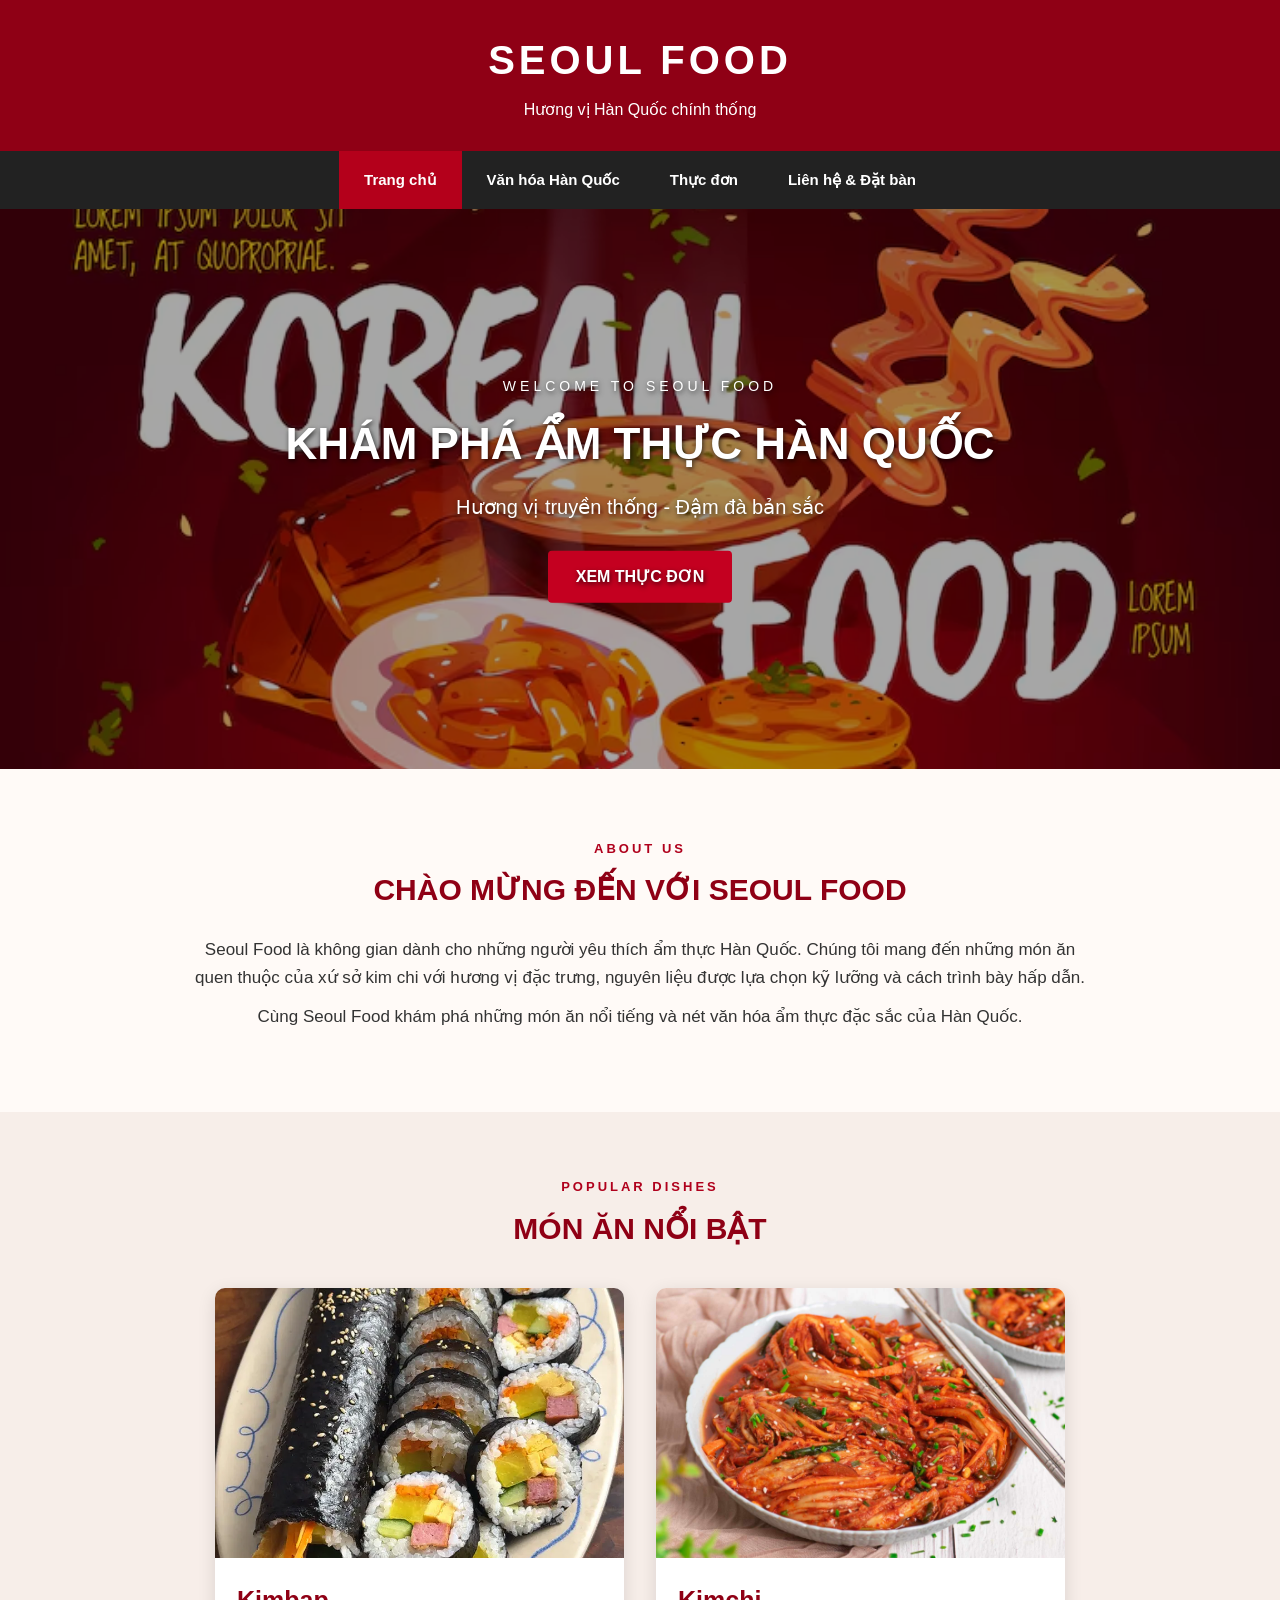
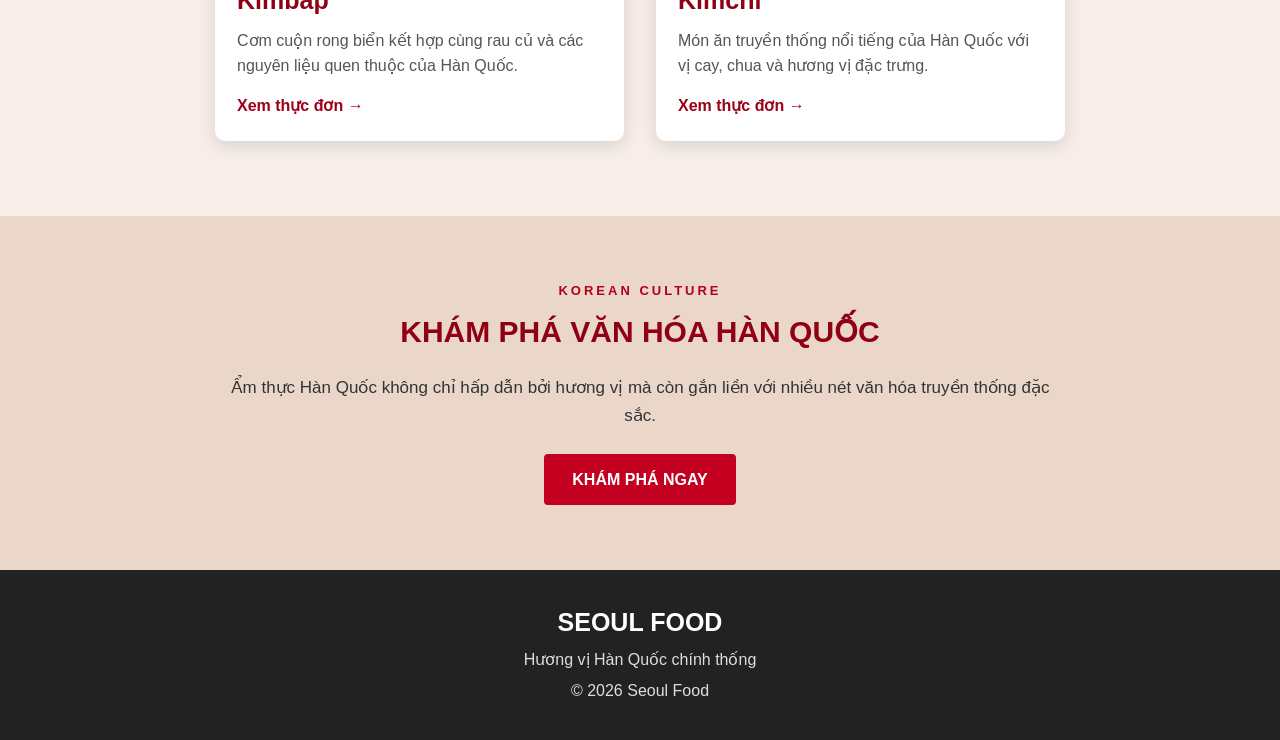
<file: index.html>
<!DOCTYPE html>
<html lang="vi">

<head>
    <meta charset="UTF-8">

    <meta name="viewport" content="width=device-width, initial-scale=1.0">

    <title>Seoul Food - Đồ ăn Hàn Quốc</title>

    <link rel="stylesheet" href="css/style.css">
</head>

<body>

    <!-- HEADER -->
    <header class="header">

        <h1>SEOUL FOOD</h1>

        <p>Hương vị Hàn Quốc chính thống</p>

    </header>


    <!-- MENU -->
    <nav class="navbar">

        <div class="menu">

            <a href="index.html" class="active">
                Trang chủ
            </a>

            <a href="vanhoa.html">
                Văn hóa Hàn Quốc
            </a>

            <a href="thucdon.html">
                Thực đơn
            </a>

            <a href="lienhe.html">
                Liên hệ &amp; Đặt bàn
            </a>

        </div>

    </nav>


    <!-- NỘI DUNG TRANG CHỦ -->
    <main>

        <!-- BANNER -->
        <section class="hero">

            <img
                src="images/banner.avif"
                alt="Ẩm thực Hàn Quốc"
            >

            <div class="hero-overlay"></div>

            <div class="hero-content">

                <p class="hero-small">
                    WELCOME TO SEOUL FOOD
                </p>

                <h2>
                    KHÁM PHÁ ẨM THỰC HÀN QUỐC
                </h2>

                <p>
                    Hương vị truyền thống - Đậm đà bản sắc
                </p>

                <a
                    href="thucdon.html"
                    class="button"
                >
                    XEM THỰC ĐƠN
                </a>

            </div>

        </section>


        <!-- GIỚI THIỆU -->
        <section class="intro">

            <p class="section-label">
                ABOUT US
            </p>

            <h2>
                CHÀO MỪNG ĐẾN VỚI SEOUL FOOD
            </h2>

            <p>
                Seoul Food là không gian dành cho những
                người yêu thích ẩm thực Hàn Quốc.
                Chúng tôi mang đến những món ăn quen thuộc
                của xứ sở kim chi với hương vị đặc trưng,
                nguyên liệu được lựa chọn kỹ lưỡng và
                cách trình bày hấp dẫn.
            </p>

            <p>
                Cùng Seoul Food khám phá những món ăn
                nổi tiếng và nét văn hóa ẩm thực đặc sắc
                của Hàn Quốc.
            </p>

        </section>


        <!-- MÓN ĂN NỔI BẬT -->
        <section class="featured">

            <p class="section-label">
                POPULAR DISHES
            </p>

            <h2>
                MÓN ĂN NỔI BẬT
            </h2>


            <div class="food-list">


                <!-- KIMBAP -->
                <div class="food-card">

                    <img
                        src="images/gimbap.webp"
                        alt="Kimbap Hàn Quốc"
                    >

                    <div class="food-info">

                        <h3>
                            Kimbap
                        </h3>

                        <p>
                            Cơm cuộn rong biển kết hợp
                            cùng rau củ và các nguyên liệu
                            quen thuộc của Hàn Quốc.
                        </p>

                        <a
                            href="thucdon.html"
                            class="more"
                        >
                            Xem thực đơn →
                        </a>

                    </div>

                </div>


                <!-- KIMCHI -->
                <div class="food-card">

                    <img
                        src="images/kimchi.jpg"
                        alt="Kimchi Hàn Quốc"
                    >

                    <div class="food-info">

                        <h3>
                            Kimchi
                        </h3>

                        <p>
                            Món ăn truyền thống nổi tiếng
                            của Hàn Quốc với vị cay,
                            chua và hương vị đặc trưng.
                        </p>

                        <a
                            href="thucdon.html"
                            class="more"
                        >
                            Xem thực đơn →
                        </a>

                    </div>

                </div>


            </div>

        </section>


        <!-- VĂN HÓA HÀN QUỐC -->
        <section class="culture">

            <div class="culture-box">

                <p class="section-label">
                    KOREAN CULTURE
                </p>

                <h2>
                    KHÁM PHÁ VĂN HÓA HÀN QUỐC
                </h2>

                <p>
                    Ẩm thực Hàn Quốc không chỉ hấp dẫn
                    bởi hương vị mà còn gắn liền với
                    nhiều nét văn hóa truyền thống
                    đặc sắc.
                </p>

                <a
                    href="vanhoa.html"
                    class="button"
                >
                    KHÁM PHÁ NGAY
                </a>

            </div>

        </section>

    </main>


    <!-- FOOTER -->
    <footer class="footer">

        <h3>
            SEOUL FOOD
        </h3>

        <p>
            Hương vị Hàn Quốc chính thống
        </p>

        <p>
            © 2026 Seoul Food
        </p>

    </footer>


</body>

</html>
</file>
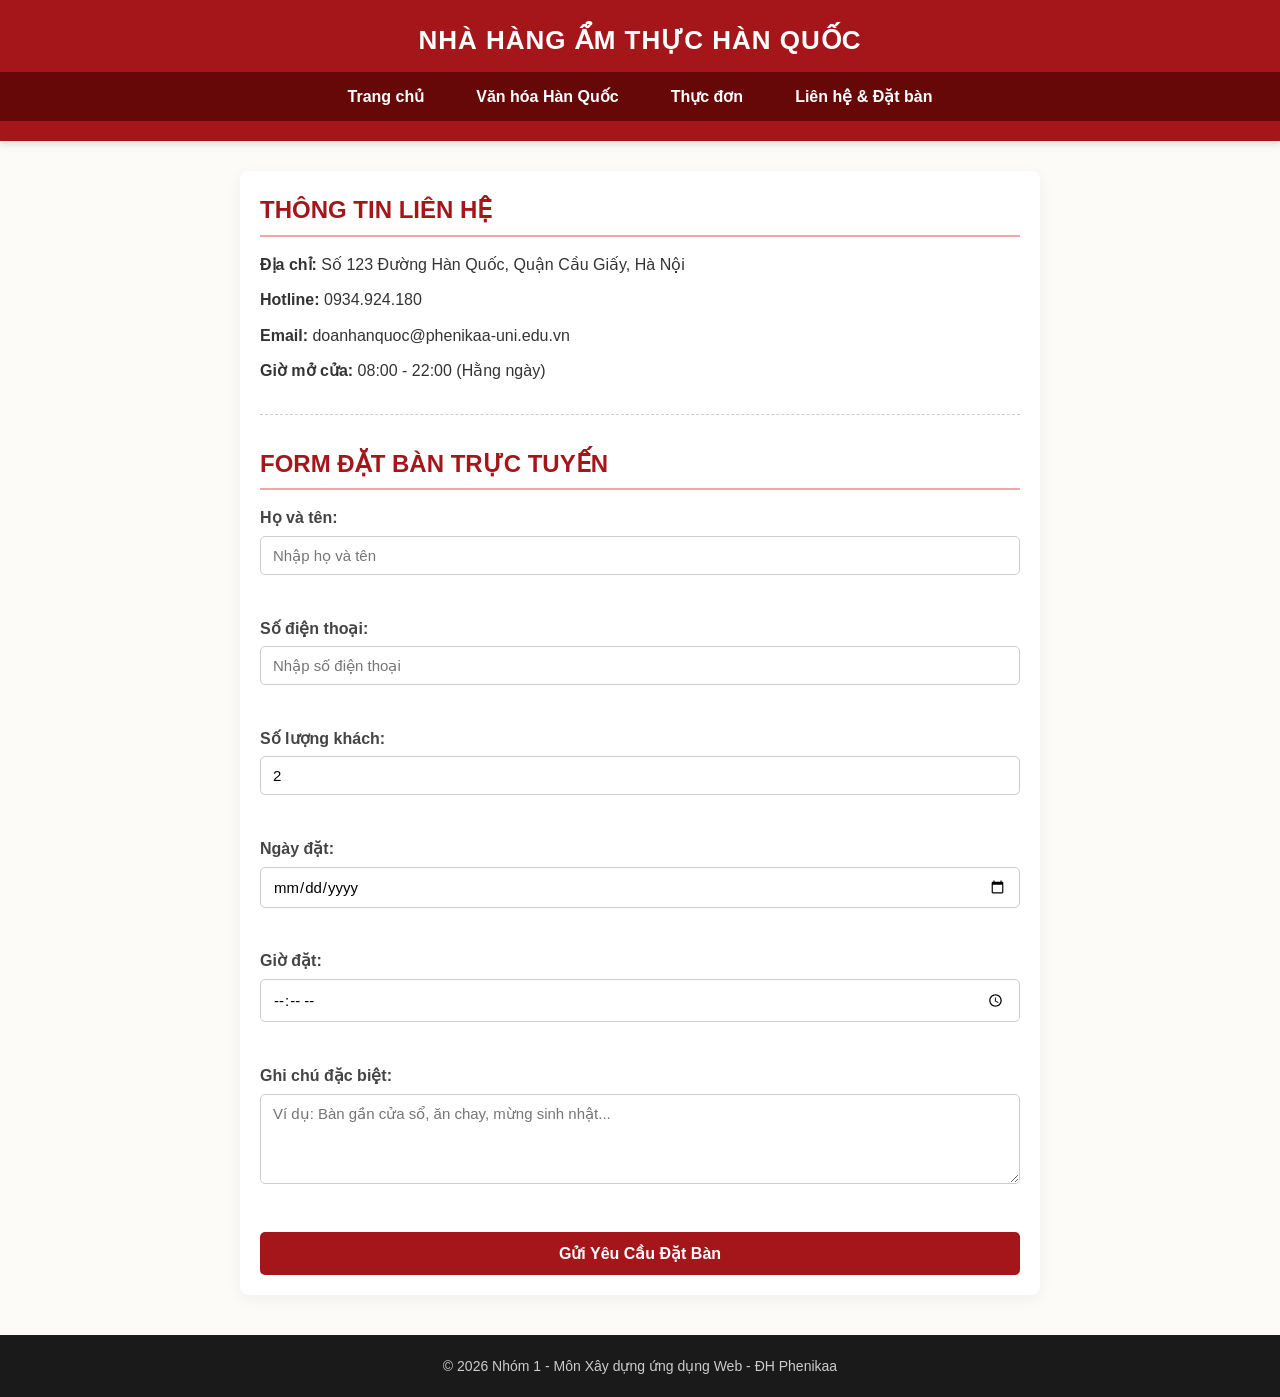
<file: lienhe.html>
<!DOCTYPE html>
<html lang="vi">

<head>
    <meta charset="UTF-8">
    <title>Liên Hệ & Đặt Bàn - Đồ Ăn Hàn Quốc</title>
    <link rel="stylesheet" href="css/lienhe.css">
</head>

<body>

    <!-- THANH MENU ĐIỀU HƯỚNG THỐNG NHẤT NHÓM -->
    <header>
        <h1>NHÀ HÀNG ẨM THỰC HÀN QUỐC</h1>
        <nav>
            <ul>
                <li><a href="index.html">Trang chủ</a></li>
                <li><a href="vanhoa.html">Văn hóa Hàn Quốc</a></li>
                <li><a href="thucdon.html">Thực đơn</a></li>
                <li><a href="lienhe.html"><b>Liên hệ & Đặt bàn</b></a></li>
            </ul>
        </nav>
    </header>

    <main>
        <!-- KHU VỰC THÔNG TIN LIÊN HỆ -->
        <section class="contact-info">
            <h2>THÔNG TIN LIÊN HỆ</h2>
            <p><strong>Địa chỉ:</strong> Số 123 Đường Hàn Quốc, Quận Cầu Giấy, Hà Nội</p>
            <p><strong>Hotline:</strong> 0934.924.180</p>
            <p><strong>Email:</strong> doanhanquoc@phenikaa-uni.edu.vn</p>
            <p><strong>Giờ mở cửa:</strong> 08:00 - 22:00 (Hằng ngày)</p>
        </section>

        <hr>

        <!-- KHU VỰC FORM ĐẶT BÀN -->
        <section class="booking-form">
            <h2>FORM ĐẶT BÀN TRỰC TUYẾN</h2>
            <form action="#" method="POST">
                <div>
                    <label for="fullname">Họ và tên:</label><br>
                    <input type="text" id="fullname" name="fullname" placeholder="Nhập họ và tên" required>
                </div>
                <br>
                <div>
                    <label for="phone">Số điện thoại:</label><br>
                    <input type="tel" id="phone" name="phone" placeholder="Nhập số điện thoại" required>
                </div>
                <br>
                <div>
                    <label for="guests">Số lượng khách:</label><br>
                    <input type="number" id="guests" name="guests" min="1" max="20" value="2" required>
                </div>
                <br>
                <div>
                    <label for="date">Ngày đặt:</label><br>
                    <input type="date" id="date" name="date" required>
                </div>
                <br>
                <div>
                    <label for="time">Giờ đặt:</label><br>
                    <input type="time" id="time" name="time" required>
                </div>
                <br>
                <div>
                    <label for="note">Ghi chú đặc biệt:</label><br>
                    <textarea id="note" name="note" rows="4"
                        placeholder="Ví dụ: Bàn gần cửa sổ, ăn chay, mừng sinh nhật..."></textarea>
                </div>
                <br>
                <button type="submit">Gửi Yêu Cầu Đặt Bàn</button>
            </form>
        </section>
    </main>

    <!-- FOOTER -->
    <footer>
        <p>&copy; 2026 Nhóm 1 - Môn Xây dựng ứng dụng Web - ĐH Phenikaa</p>
    </footer>

</body>

</html>
</file>
<file: css/style.css>
/* =========================
   CÀI ĐẶT CHUNG
========================= */

* {
    margin: 0;
    padding: 0;
    box-sizing: border-box;
}

body {
    font-family: Arial, Helvetica, sans-serif;

    color: #333;

    background-color: #fffaf7;

    line-height: 1.6;
}

img {
    display: block;

    max-width: 100%;
}

a {
    text-decoration: none;
}


/* =========================
   HEADER
========================= */

.header {
    background-color: #8f0015;

    color: white;

    text-align: center;

    padding: 28px 20px;
}

.header h1 {
    font-size: 40px;

    letter-spacing: 4px;

    margin-bottom: 5px;
}

.header p {
    font-size: 16px;
}


/* =========================
   MENU
========================= */

.navbar {
    background-color: #222;
}

.menu {
    width: 90%;

    max-width: 1200px;

    margin: auto;

    display: flex;

    justify-content: center;

    align-items: center;
}

.menu a {
    color: white;

    padding: 17px 25px;

    font-size: 15px;

    font-weight: bold;

    transition: 0.3s;
}

.menu a:hover {
    background-color: #b4001b;
}

.menu a.active {
    background-color: #b4001b;
}


/* =========================
   BANNER
========================= */

.hero {
    height: 560px;

    position: relative;

    overflow: hidden;
}

.hero img {
    width: 100%;

    height: 100%;

    object-fit: cover;

    object-position: center;
}


/* LỚP TỐI TRÊN ẢNH */

.hero-overlay {
    position: absolute;

    top: 0;

    left: 0;

    right: 0;

    bottom: 0;

    background-color: rgba(0, 0, 0, 0.35);
}


/* NỘI DUNG TRÊN BANNER */

.hero-content {
    position: absolute;

    z-index: 2;

    top: 50%;

    left: 50%;

    transform: translate(-50%, -50%);

    width: 90%;

    text-align: center;

    color: white;

    text-shadow:
        1px 2px 5px rgba(0, 0, 0, 0.7);
}

.hero-small {
    font-size: 14px;

    letter-spacing: 4px;

    margin-bottom: 12px;
}

.hero-content h2 {
    font-size: 44px;

    margin-bottom: 12px;
}

.hero-content > p:not(.hero-small) {
    font-size: 20px;

    margin-bottom: 28px;
}


/* =========================
   BUTTON
========================= */

.button {
    display: inline-block;

    background-color: #c40020;

    color: white;

    padding: 13px 28px;

    border-radius: 4px;

    font-weight: bold;

    transition: 0.3s;
}

.button:hover {
    background-color: #920016;
}


/* =========================
   GIỚI THIỆU
========================= */

.intro {
    width: 90%;

    max-width: 950px;

    margin: auto;

    padding: 70px 20px;

    text-align: center;
}

.section-label {
    color: #b0001c;

    font-size: 13px;

    font-weight: bold;

    letter-spacing: 3px;

    margin-bottom: 7px;
}

.intro h2 {
    color: #8f0015;

    font-size: 30px;

    margin-bottom: 22px;
}

.intro p:not(.section-label) {
    font-size: 17px;

    margin-bottom: 12px;
}


/* =========================
   MÓN ĂN NỔI BẬT
========================= */

.featured {
    background-color: #f7eee9;

    padding: 65px 20px 75px;

    text-align: center;
}

.featured h2 {
    color: #8f0015;

    font-size: 30px;

    margin-bottom: 35px;
}


/* KHUNG 2 MÓN */

.food-list {
    width: 90%;

    max-width: 850px;

    margin: auto;

    display: grid;

    grid-template-columns: repeat(2, 1fr);

    gap: 32px;
}


/* CARD MÓN ĂN */

.food-card {
    background-color: white;

    border-radius: 10px;

    overflow: hidden;

    text-align: left;

    box-shadow:
        0 5px 18px rgba(0, 0, 0, 0.12);

    transition: 0.3s;
}

.food-card:hover {
    transform: translateY(-5px);
}


/* ẢNH MÓN ĂN */

.food-card img {
    width: 100%;

    height: 270px;

    object-fit: cover;
}


/* NỘI DUNG MÓN */

.food-info {
    padding: 22px;
}

.food-info h3 {
    color: #8f0015;

    font-size: 25px;

    margin-bottom: 8px;
}

.food-info p {
    color: #555;

    margin-bottom: 14px;
}

.more {
    color: #9c0018;

    font-weight: bold;
}

.more:hover {
    text-decoration: underline;
}


/* =========================
   VĂN HÓA
========================= */

.culture {
    background-color: #ead7ca;

    padding: 65px 20px;

    text-align: center;
}

.culture-box {
    width: 90%;

    max-width: 820px;

    margin: auto;
}

.culture h2 {
    color: #8f0015;

    font-size: 30px;

    margin-bottom: 18px;
}

.culture p:not(.section-label) {
    font-size: 17px;

    margin-bottom: 25px;
}


/* =========================
   FOOTER
========================= */

.footer {
    background-color: #222;

    color: white;

    text-align: center;

    padding: 32px 20px;
}

.footer h3 {
    font-size: 25px;

    margin-bottom: 5px;
}

.footer p {
    color: #ddd;

    margin-bottom: 5px;
}


/* =========================
   RESPONSIVE
========================= */

@media (max-width: 768px) {

    .menu {
        flex-direction: column;
    }

    .menu a {
        width: 100%;

        text-align: center;
    }

    .hero {
        height: 430px;
    }

    .hero-content h2 {
        font-size: 30px;
    }

    .food-list {
        grid-template-columns: 1fr;
    }

}
</file>
<file: css/lienhe.css>
/* --- CẤU HÌNH CHUNG --- */
* {
    margin: 0;
    padding: 0;
    box-sizing: border-box;
    font-family: 'Segoe UI', Tahoma, Geneva, Verdana, sans-serif;
}

body {
    background-color: #fdfbf7;
    color: #333;
    line-height: 1.6;
}

/* --- HEADER & MENU DIỀU HƯỚNG --- */
header {
    background-color: #a4161a;
    /* Màu đỏ đô truyền thống Hàn Quốc */
    color: white;
    padding: 20px 0;
    text-align: center;
    box-shadow: 0 4px 6px rgba(0, 0, 0, 0.1);
}

header h1 {
    font-size: 26px;
    margin-bottom: 10px;
    letter-spacing: 1px;
}

nav ul {
    list-style: none;
    display: flex;
    justify-content: center;
    gap: 20px;
    background-color: #660708;
    padding: 12px;
}

nav ul li a {
    color: white;
    text-decoration: none;
    font-weight: 600;
    padding: 8px 16px;
    border-radius: 4px;
    transition: background-color 0.3s;
}

nav ul li a:hover {
    background-color: #e5383b;
}

/* --- NỘI DUNG CHÍNH (MAIN) --- */
main {
    max-width: 800px;
    margin: 30px auto;
    padding: 20px;
    background: white;
    border-radius: 8px;
    box-shadow: 0 4px 15px rgba(0, 0, 0, 0.05);
}

h2 {
    color: #a4161a;
    margin-bottom: 15px;
    border-bottom: 2px solid #f1a7a9;
    padding-bottom: 5px;
}

/* --- THÔNG TIN LIÊN HỆ --- */
.contact-info p {
    margin-bottom: 10px;
    font-size: 16px;
}

hr {
    margin: 30px 0;
    border: none;
    border-top: 1px dashed #ccc;
}

/* --- FORM ĐẶT BÀN --- */
.booking-form form div {
    margin-bottom: 15px;
}

.booking-form label {
    font-weight: bold;
    color: #444;
    display: inline-block;
    margin-bottom: 5px;
}

.booking-form input,
.booking-form textarea {
    width: 100%;
    padding: 10px 12px;
    border: 1px solid #ccc;
    border-radius: 5px;
    font-size: 15px;
}

.booking-form input:focus,
.booking-form textarea:focus {
    border-color: #a4161a;
    outline: none;
}

.booking-form button {
    background-color: #a4161a;
    color: white;
    border: none;
    padding: 12px 25px;
    font-size: 16px;
    font-weight: bold;
    border-radius: 5px;
    cursor: pointer;
    width: 100%;
    transition: background-color 0.3s;
}

.booking-form button:hover {
    background-color: #e5383b;
}

/* --- FOOTER --- */
footer {
    text-align: center;
    padding: 20px;
    background-color: #1a1a1a;
    color: #ccc;
    margin-top: 40px;
    font-size: 14px;
}
</file>
